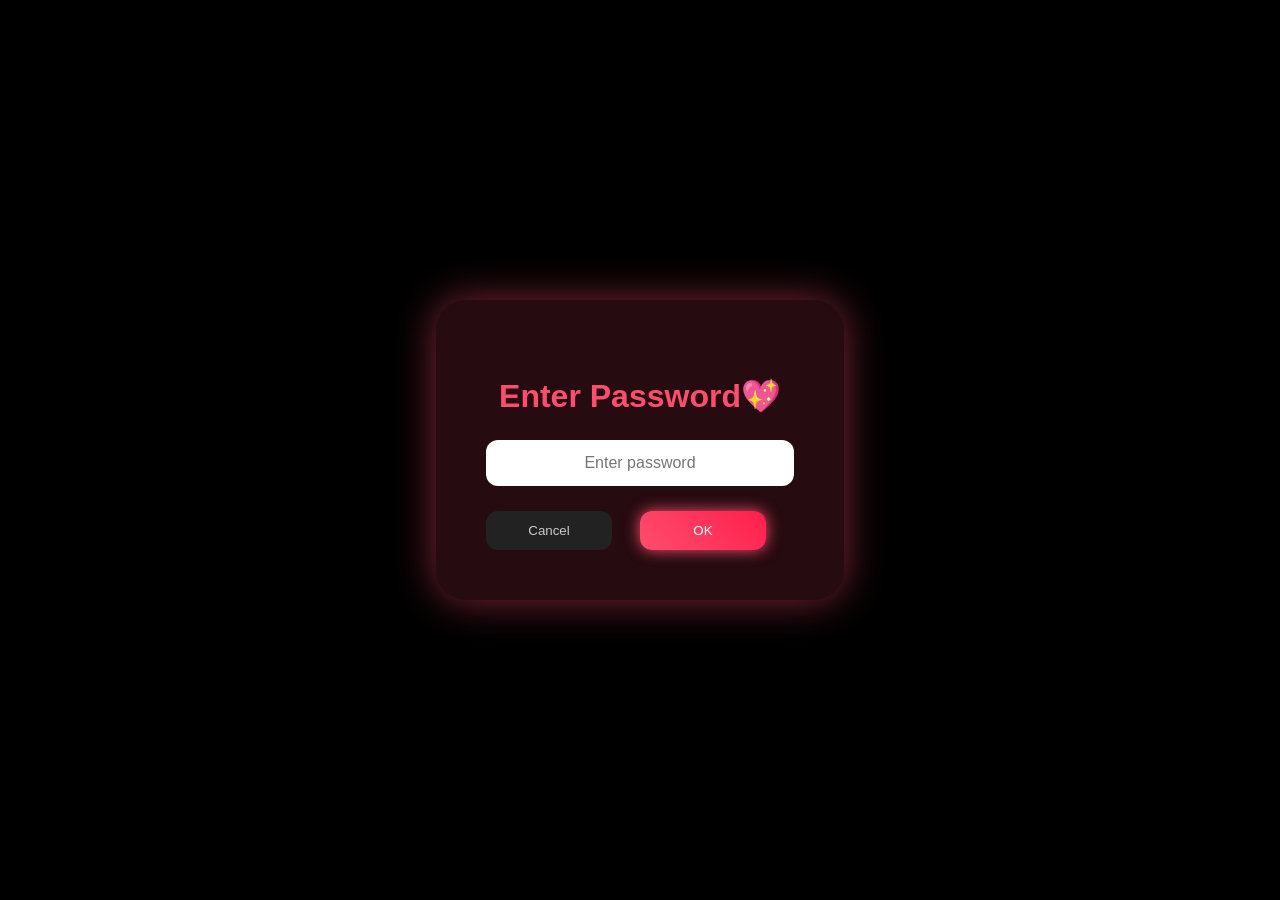
<file: index.html>
<!DOCTYPE html>
<html lang="en">
<head>
<meta charset="UTF-8">
<title>Private❤️</title>

<style>

/* 🖤 BODY */
body {
  margin: 0;
  height: 100vh;
  display: flex;
  justify-content: center;
  align-items: center;
  font-family: Arial, sans-serif;
  overflow: hidden;
  background: black;
}

/* 🎬 BACKGROUND PATTERN */
body::before {
  content: "";
  position: absolute;
  width: 100%;
  height: 100%;
  background: url("https://i.imgur.com/9bK0K7C.png");
  animation: move 20s linear infinite;
  opacity: 0.15;
}

@keyframes move {
  from { background-position: 0 0; }
  to { background-position: 0 1000px; }
}

/* 💎 GLASS BOX (MATCH MEMORIES) */
.box {
  position: relative;
  z-index: 1;

  /* 🔥 SAME STYLE AS MEMORIES */
  background: rgba(255, 77, 109, 0.15);
  backdrop-filter: blur(20px);

  padding: 50px;
  border-radius: 30px;
  text-align: center;

  box-shadow: 0 0 40px rgba(255,77,109,0.5);
}

/* 💖TITLE */
h2 {
  margin-bottom: 25px;
  color: #ff4d6d;
  font-size: 32px;
}

/* 🔑 INPUT */
input {
  padding: 14px;
  width: 280px;
  border-radius: 12px;
  border: none;
  outline: none;
  font-size: 16px;
  text-align: center;
}

/* 🔘 BUTTON CONTAINER */
.buttons {
  margin-top: 25px;
  display: flex;
  justify-content: space-between;
  width: 280px;
}

/* 🔘 COMMON */
button {
  width: 45%;
  padding: 12px;
  border: none;
  border-radius: 12px;
  cursor: pointer;
  transition: 0.3s;
}

/* ❌ CANCEL (LEFT) */
.cancel {
  background: #222;
  color: #ccc;
}

.cancel:hover {
  background: #444;
  transform: scale(1.1);
}

/* ✅ OK (RIGHT - MATCH THEME) */
.ok {
  background: linear-gradient(45deg, #ff4d6d, #ff1f4d);
  color: white;
  box-shadow: 0 0 15px #ff4d6d;
}

.ok:hover {
  transform: scale(1.1);
  box-shadow: 0 0 25px #ff4d6d;
}

</style>
</head>

<body>

<div class="box">
  <h2>Enter Password💖</h2>

  <input type="password" id="password" placeholder="Enter password">

  <div class="buttons">
    <button class="cancel" onclick="goBack()">Cancel</button>
    <button class="ok" onclick="checkPassword()">OK</button>
  </div>
</div>

<script>
function checkPassword() {
  const correctPassword = "khusheadii";
  const input = document.getElementById("password").value;

  if (input === correctPassword) {
    window.location.href = "birthday.html";
  } else {
    alert("Wrong Password❌");
  }
}

function goBack() {
  window.history.back();
}
</script>

</body>
</html>
</file>
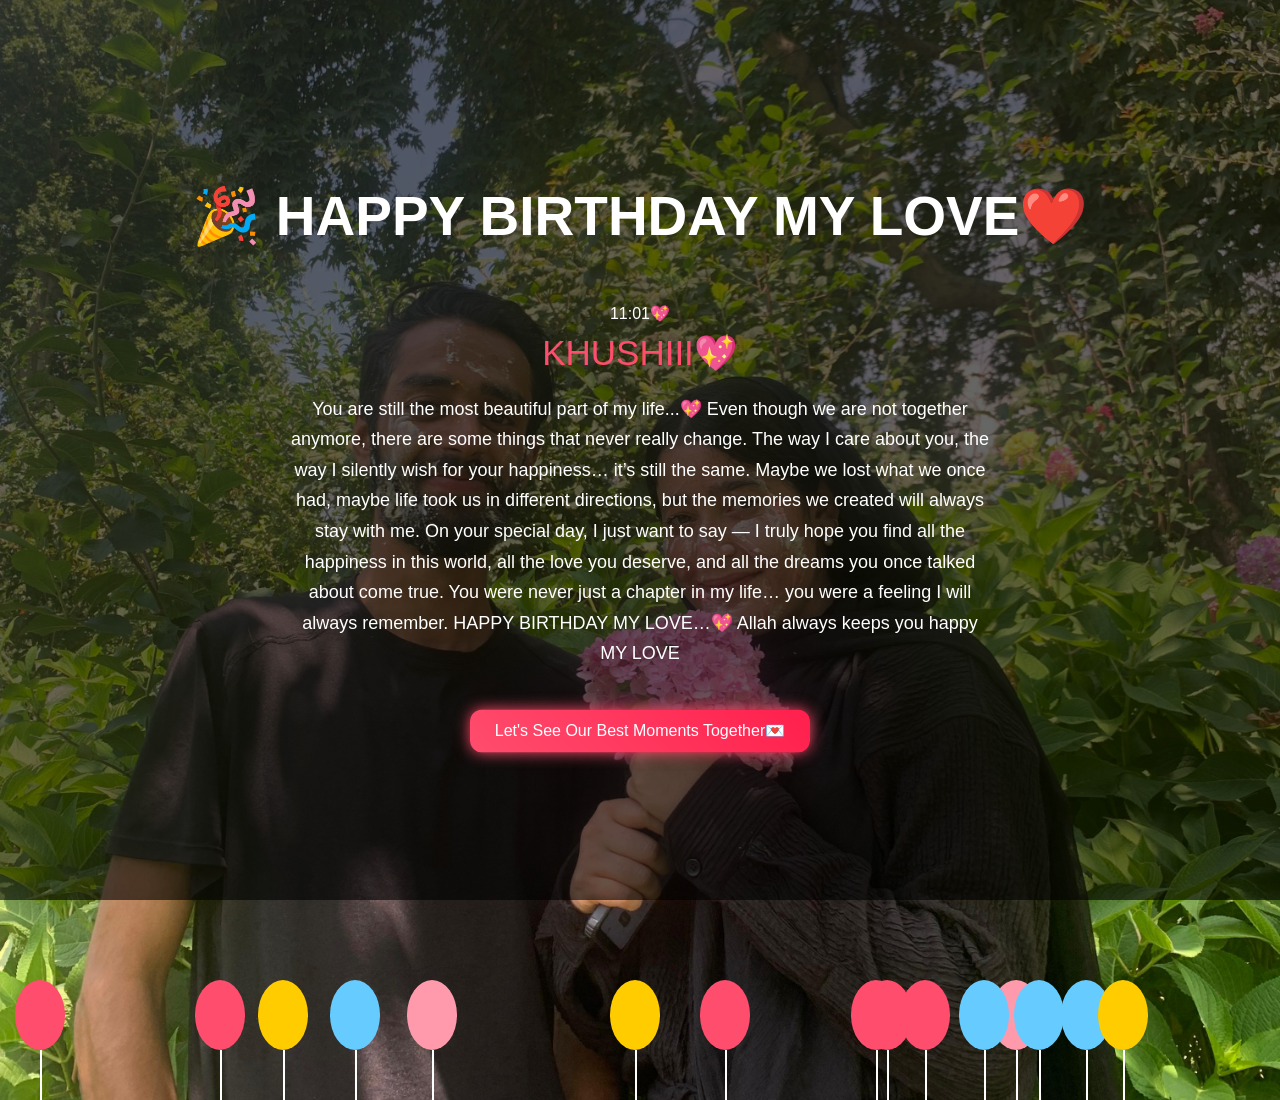
<file: birthday.html>
<!DOCTYPE html>
<html lang="en">
<head>
<meta charset="UTF-8">
<title>HAPPY BIRTHDAY❤️</title>

<style>
body {
  margin: 0;
  height: 100vh;
  font-family: Arial;
  color: white;
  text-align: center;
  overflow: hidden;

  background: url("photo.jpg.jpg") no-repeat center center/cover;
}

/* 💖 Dark overlay */
body::before {
  content: "";
  position: absolute;
  width: 100%;
  height: 100%;
  background: rgba(0,0,0,0.6);
  top: 0;
  left: 0;
}

/* 💎 Center content */
.container {
  position: relative;
  z-index: 2;
  top: 50%;
  transform: translateY(-50%);
  padding: 20px;
}

/* ❤️ Heartbeat */
h1 {
  font-size: 55px;
  animation: beat 1s infinite;
}
@keyframes beat {
  50% { transform: scale(1.1); }
}

/* ✨ Name */
.name {
  font-size: 35px;
  margin-top: 10px;
  color: #ff4d6d;
}

/* 💌 Message */
.message {
  max-width: 700px;
  margin: 20px auto;
  font-size: 18px;
  line-height: 1.7;
}

/* 🔥 Button */
.next-btn {
  padding: 12px 25px;
  background: linear-gradient(45deg,#ff4d6d,#ff1f4d);
  border: none;
  border-radius: 12px;
  color: white;
  margin-top: 20px;
  cursor: pointer;
  font-size: 16px;
  box-shadow: 0 0 15px #ff4d6d;
}

.next-btn:hover {
  transform: scale(1.1);
}

/* 🎈 Balloons */
.balloon {
  position: absolute;
  bottom: -150px;
  width: 50px;
  height: 70px;
  border-radius: 50%;
  animation: float 8s linear infinite;
}
.balloon::after {
  content:"";
  width:2px;
  height:50px;
  background:white;
  position:absolute;
  top:70px;
  left:50%;
}
@keyframes float {
  to { transform: translateY(-120vh); }
}

/* 🎊 Confetti */
.confetti {
  position: absolute;
  width: 8px;
  height: 8px;
  top: -10px;
  animation: fall 4s linear infinite;
}
@keyframes fall {
  to { transform: translateY(110vh) rotate(360deg); }
}
</style>
</head>

<body>

<div class="container">
  <h1>🎉 HAPPY BIRTHDAY MY LOVE❤️</h1><br>
                  11:01💖
  <div class="name">KHUSHIII💖</div>

  <div class="message">
    You are still the most beautiful part of my life...💖  

    Even though we are not together anymore, there are some things that never really change.  
    The way I care about you, the way I silently wish for your happiness… it’s still the same.  

    Maybe we lost what we once had, maybe life took us in different directions,  
    but the memories we created will always stay with me.  

    On your special day, I just want to say —  
    I truly hope you find all the happiness in this world,  
    all the love you deserve, and all the dreams you once talked about come true.  

    You were never just a chapter in my life…  
    you were a feeling I will always remember.  

    HAPPY BIRTHDAY MY LOVE…💖  
    Allah always keeps you happy MY LOVE
  </div>

  <button onclick="nextPage()" class="next-btn">
    Let's See Our Best Moments Together💌
  </button>
</div>

<!-- 🎶 MUSIC (IMPORTANT FIX) -->
<audio id="music" autoplay loop>
  <source src="saudibaazi.mp3" type="audio/mpeg">
</audio>

<script>
function nextPage(){
  window.location.href = "memories.html";
}

/* 🔊 STRONG AUTOPLAY FIX (Desktop + Mobile) */
window.addEventListener("load", function() {
  let music = document.getElementById("music");

  // try autoplay
  music.play().catch(() => {
    // if blocked → play on first click
    document.body.addEventListener("click", function () {
      music.play();
    }, { once: true });
  });
});

/* 🎈 Balloons */
for(let i=0;i<15;i++){
 let b=document.createElement("div");
 b.className="balloon";
 b.style.left=Math.random()*100+"vw";
 b.style.background=["#ff4d6d","#ff99ac","#ffcc00","#66ccff"][Math.floor(Math.random()*4)];
 b.style.animationDuration=(5+Math.random()*5)+"s";
 document.body.appendChild(b);
}

/* 🎊 Confetti */
for(let i=0;i<80;i++){
 let c=document.createElement("div");
 c.className="confetti";
 c.style.left=Math.random()*100+"vw";
 c.style.background=["#ff4d6d","#fff","#ffcc00","#66ccff"][Math.floor(Math.random()*4)];
 c.style.animationDuration=(3+Math.random()*2)+"s";
 document.body.appendChild(c);
}
</script>

</body>
</html>
</file>
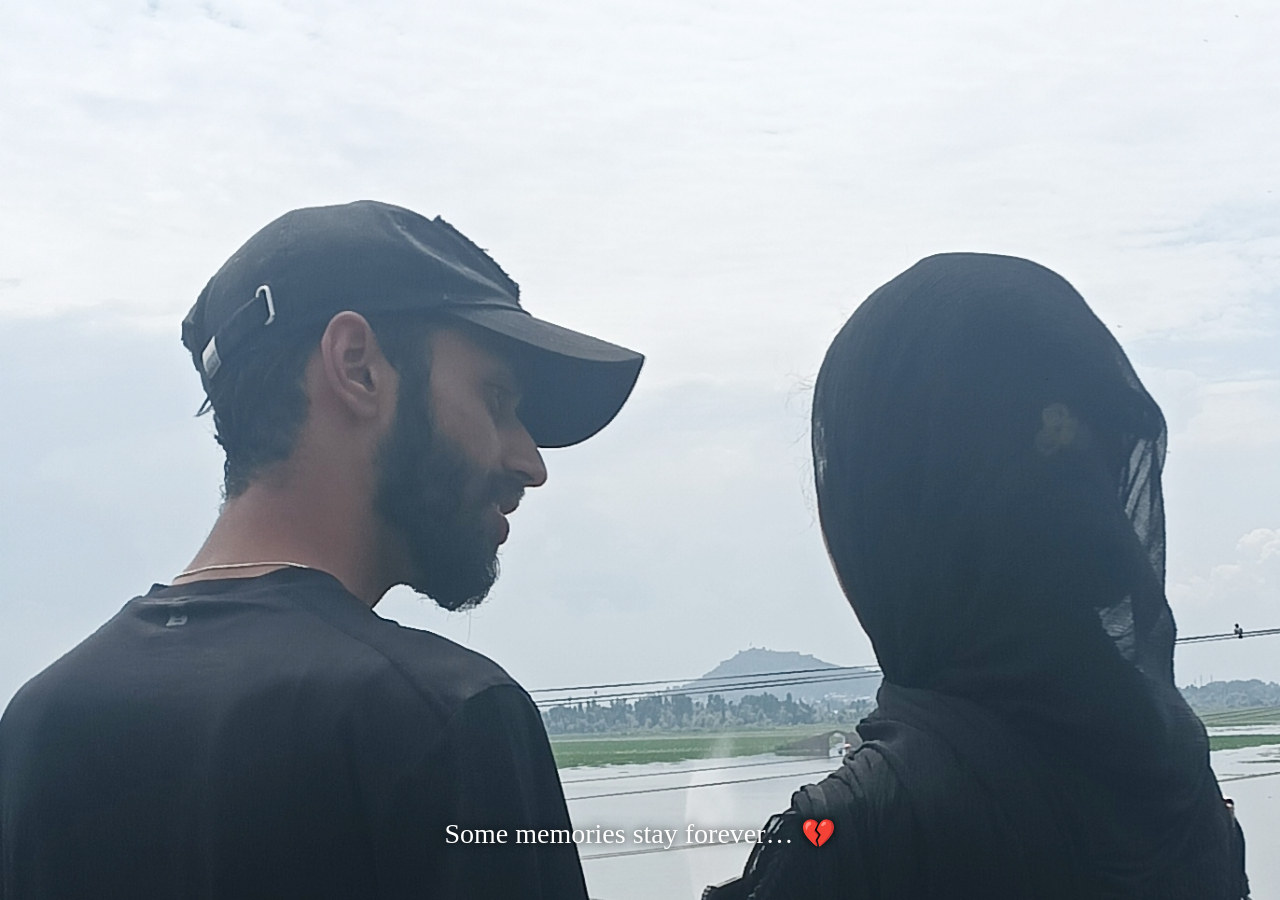
<file: page5.html>
<!DOCTYPE html>
<html lang="en">
<head>
<meta charset="UTF-8">
<title>Memories 💔</title>

<style>
body {
  margin: 0;
  height: 100vh;
  overflow: hidden;
  background: black;
  font-family: 'Playfair Display', serif;
  color: white;
}

/* 📸 SLIDES */
.slide {
  position: absolute;
  width: 100%;
  height: 100%;
  background-size: cover;
  background-position: center;
  opacity: 0;
  transition: opacity 1.5s ease-in-out;
}

.slide.active {
  opacity: 1;
}

/* 💔 TEXT */
.text {
  position: absolute;
  bottom: 50px;
  width: 100%;
  text-align: center;
  font-size: 28px;
  text-shadow: 0 0 10px black;
}

/* 🎬 END SCREEN */
.end-screen {
  height: 100vh;
  display: flex;
  justify-content: center;
  align-items: center;
  flex-direction: column;
  background: black;
}

.end-text {
  font-size: 45px;
  margin-bottom: 20px;
  text-align: center;
  padding: 0 20px;
}

.replay {
  padding: 12px 25px;
  border-radius: 30px;
  border: none;
  background: #ff4d6d;
  color: white;
  cursor: pointer;
}
</style>
</head>

<body>

<!-- 📸 SLIDES -->
<div class="slide active" style="background-image:url('photo1.jpg')"></div>
<div class="slide" style="background-image:url('photo2.jpg')"></div>
<div class="slide" style="background-image:url('photo3.jpg')"></div>
<div class="slide" style="background-image:url('photo4.jpg')"></div>
<div class="slide" style="background-image:url('photo5.jpg')"></div>
<div class="slide" style="background-image:url('photo6.jpg')"></div>
<div class="slide" style="background-image:url('photo7.jpg')"></div>
<div class="slide" style="background-image:url('photo8.jpg')"></div>
<div class="slide" style="background-image:url('photo9.jpg')"></div>

<div class="text" id="text"></div>

<!-- 🎶 MUSIC -->
<audio id="music" loop preload="auto">
  <source src="thodi-der.mp3" type="audio/mpeg">
</audio>

<script>
let slides = document.querySelectorAll(".slide");
let text = document.getElementById("text");
let music = document.getElementById("music");

let index = 0;

/* 💬 QUOTES */
const quotes = [
  "Some memories stay forever… 💔",
  "Every moment with uh meant everything…",
  "We may be apart… but those days were real…",
  "You were my happiness once…",
  "And maybe… uh always will be…",
  "And even now… I still miss uh so much…",
  "Some stories end… but feelings don't…",
  "You left… but ur memories stayed…",
  "I tried to forget… but my heart remembers uh everyday nd everytime…"
];

text.innerText = quotes[0];

/* 🎵 AUTO PLAY ATTEMPT (REAL FIX) */
function playMusic() {
  music.volume = 0.8;
  music.play().catch(() => {
    // retry after tiny delay (browser unlock trick)
    setTimeout(() => {
      music.play().catch(()=>{});
    }, 500);
  });
}

/* start instantly */
window.addEventListener("load", playMusic);

/* extra aggressive retry */
setTimeout(playMusic, 500);
setTimeout(playMusic, 1500);

/* ⏱ SLIDESHOW */
let interval = setInterval(() => {

  slides[index].classList.remove("active");
  index++;

  if(index >= slides.length){
    clearInterval(interval);
    showEnd();
    return;
  }

  slides[index].classList.add("active");
  text.innerText = quotes[index] || "";

}, 3000);

/* 🎬 END */
function showEnd(){
  setTimeout(() => {
    document.body.innerHTML = `
      <div class="end-screen">
        <div class="end-text">
          Many Many More Happy Returns Of The Day HAPPY BIRTHDAY MY LOVE 🎂<br>
          I hope life gives uh all the happiness uh deserve💖<br>
          I MISS YOU SO MUCH💔<br>
          KHUSH RAHU ABAD RAHU!<br>
          Allah Always Keeps uh HAPPY MY LUV💖
        </div>
        <button class="replay" onclick="location.reload()">Replay</button>
      </div>
    `;
  }, 2000);
}
</script>

</body>
</html>
</file>
